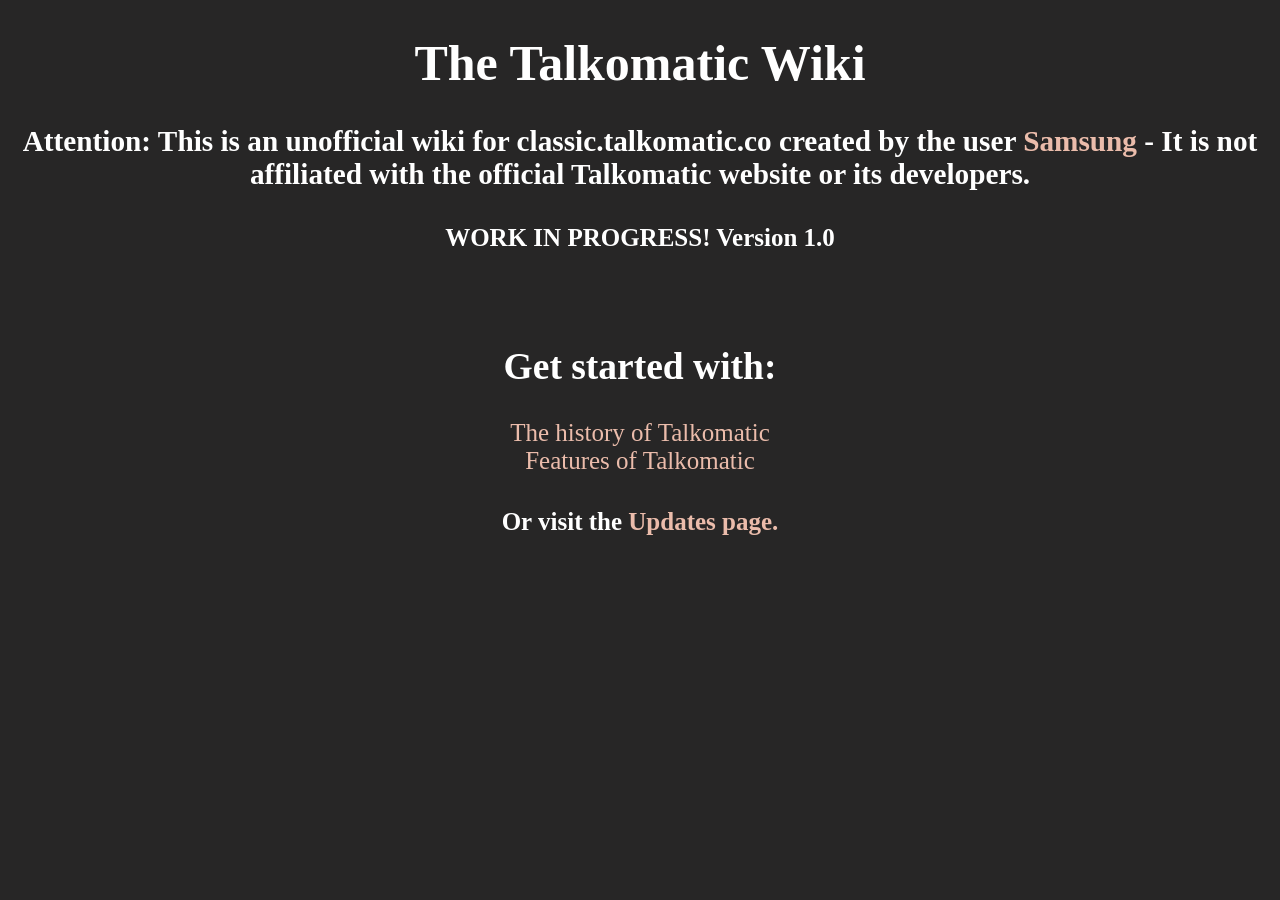
<file: Talkomatic Wiki/pages/index.html>
<!doctype html>
<html>
    <head>
        <title>Talkomatic Wiki</title>
        <link rel="stylesheet" href="../styles/style.css">
    </head>
    <body>
        <h1>The Talkomatic Wiki</h1>
        <h3>Attention: This is an unofficial wiki for classic.talkomatic.co created by the user <a href="https://github.com/samsungtbots" target="_blank">Samsung</a> - It is not affiliated with the official Talkomatic website or its developers.</h3>
        <h4>WORK IN PROGRESS! Version 1.0</h4><br/>
        <h2>Get started with:</h2>
            <a href="history.html">The history of Talkomatic</a><br/>
            <a href="features.html">Features of Talkomatic</a>
        <h4>Or visit the <a href="wikiupdates.html">Updates page.</a></h4>
    </body>
</html>
</file>
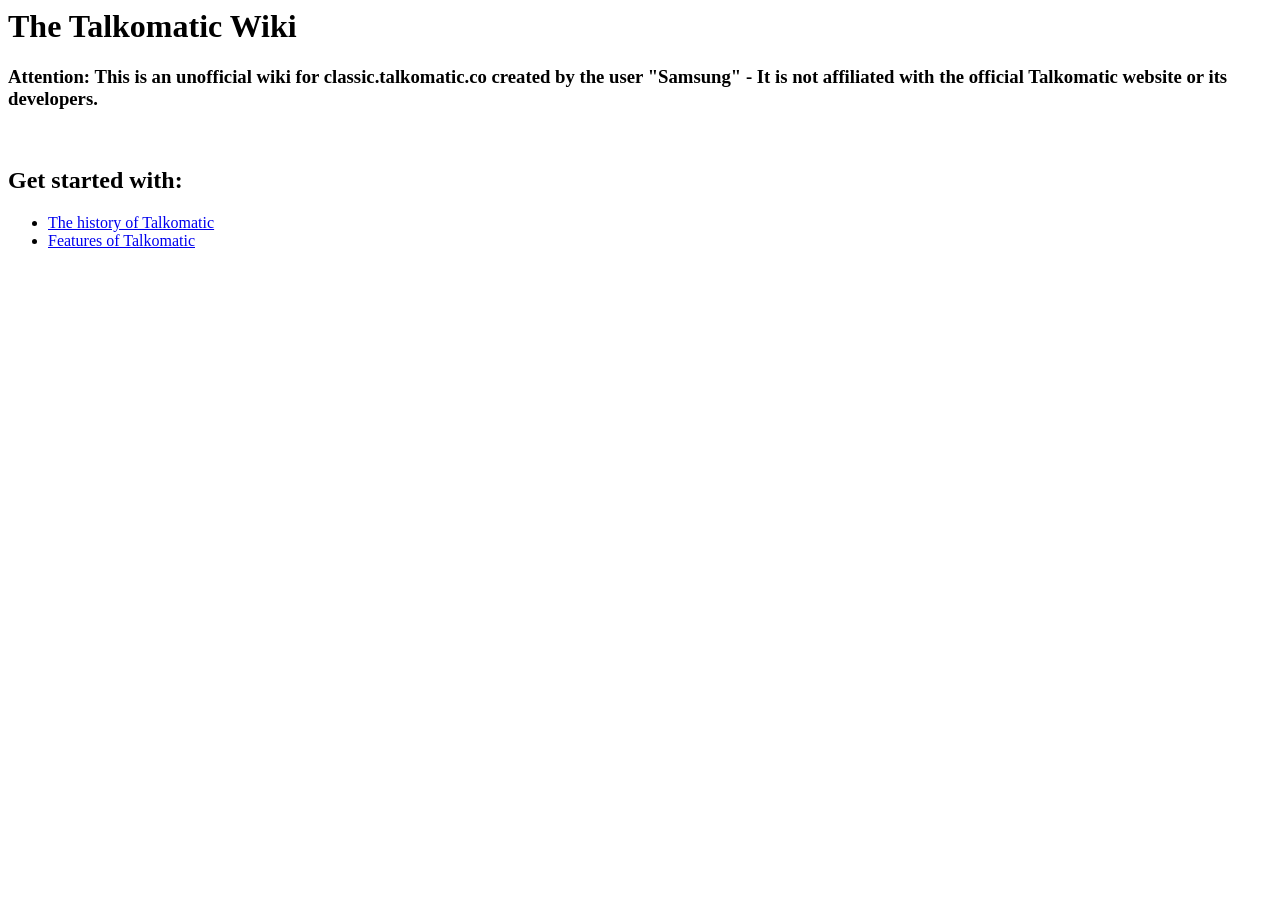
<file: main.html>
<head>
    <title>Talkomatic Wiki</title>
</head>
<body>
    <h1>The Talkomatic Wiki</h1>
    <h3>Attention: This is an unofficial wiki for classic.talkomatic.co created by the user "Samsung" - It is not affiliated with the official Talkomatic website or its developers.</h3><br/>
    <h2>Get started with:</h2>
    <ul>
        <li><a href="history.html">The history of Talkomatic</a></li>
        <li><a href="features.html">Features of Talkomatic</a></li>
    </ul>
</file>
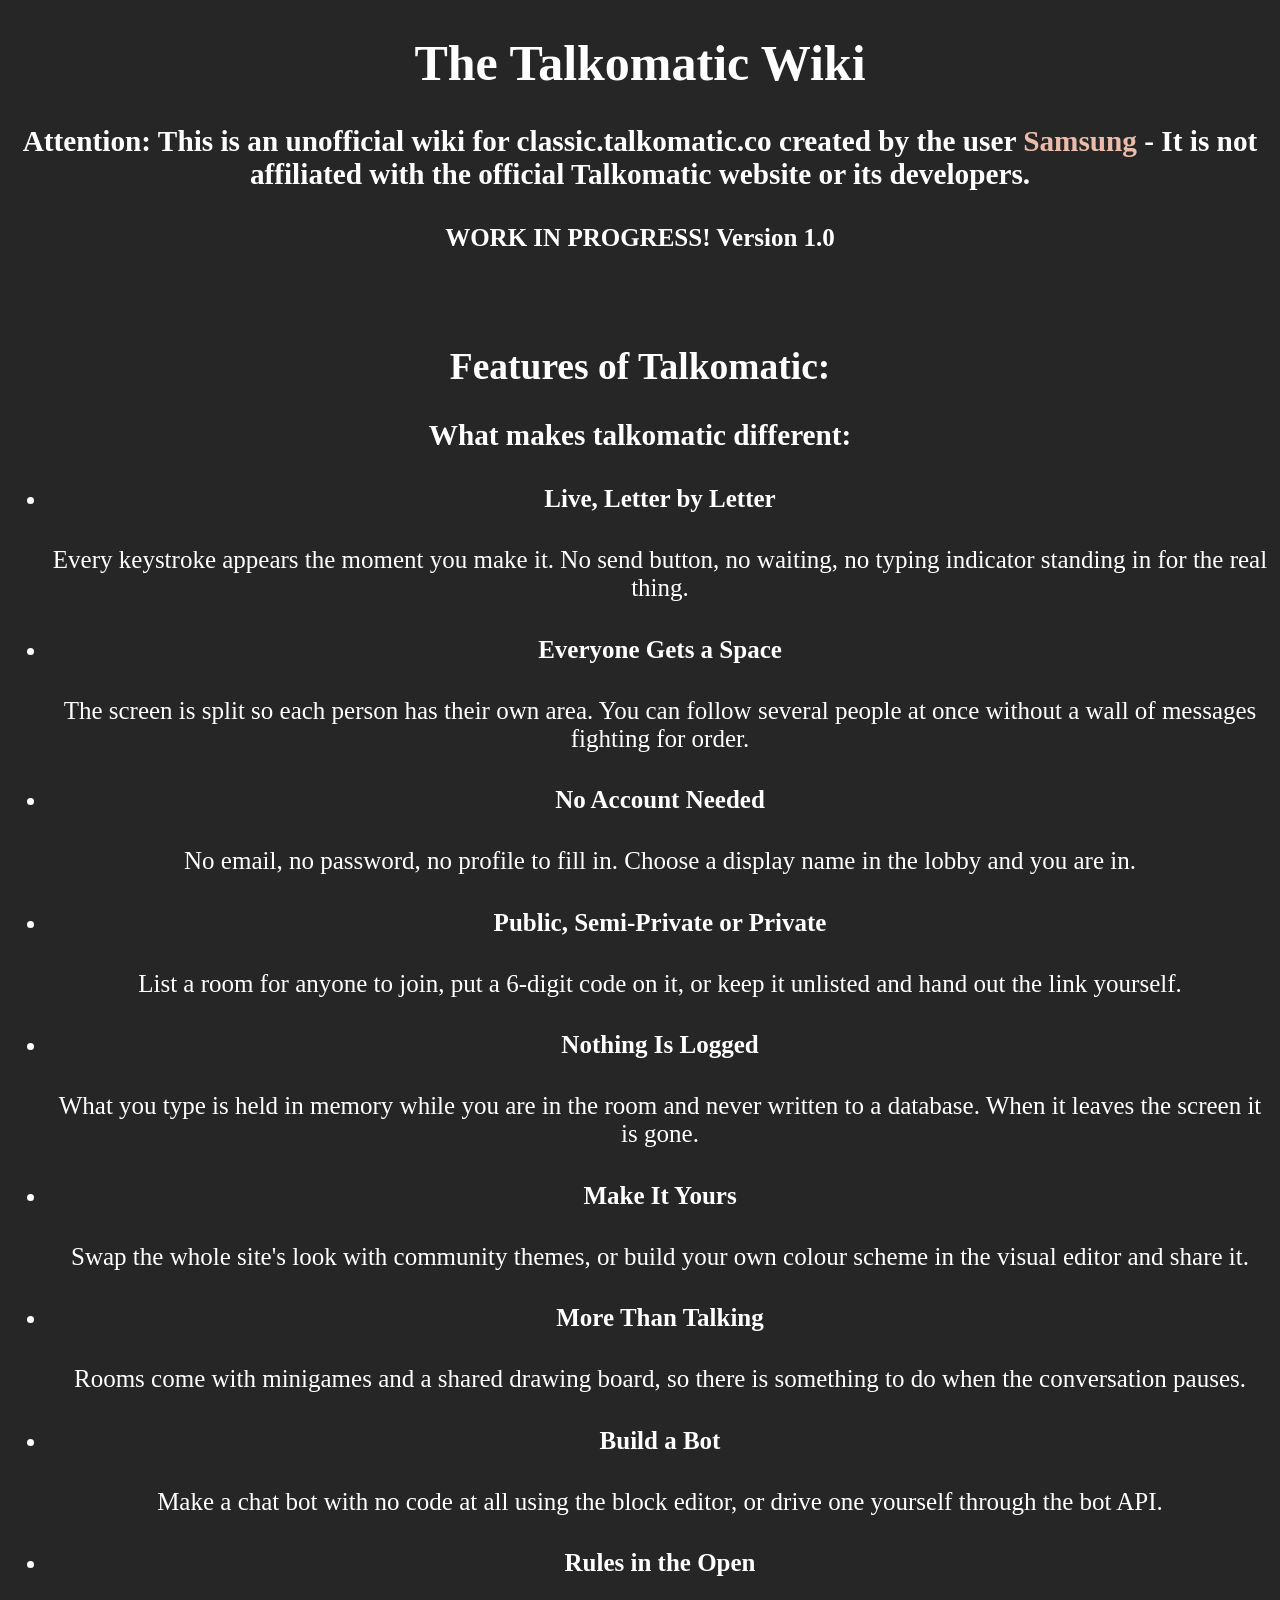
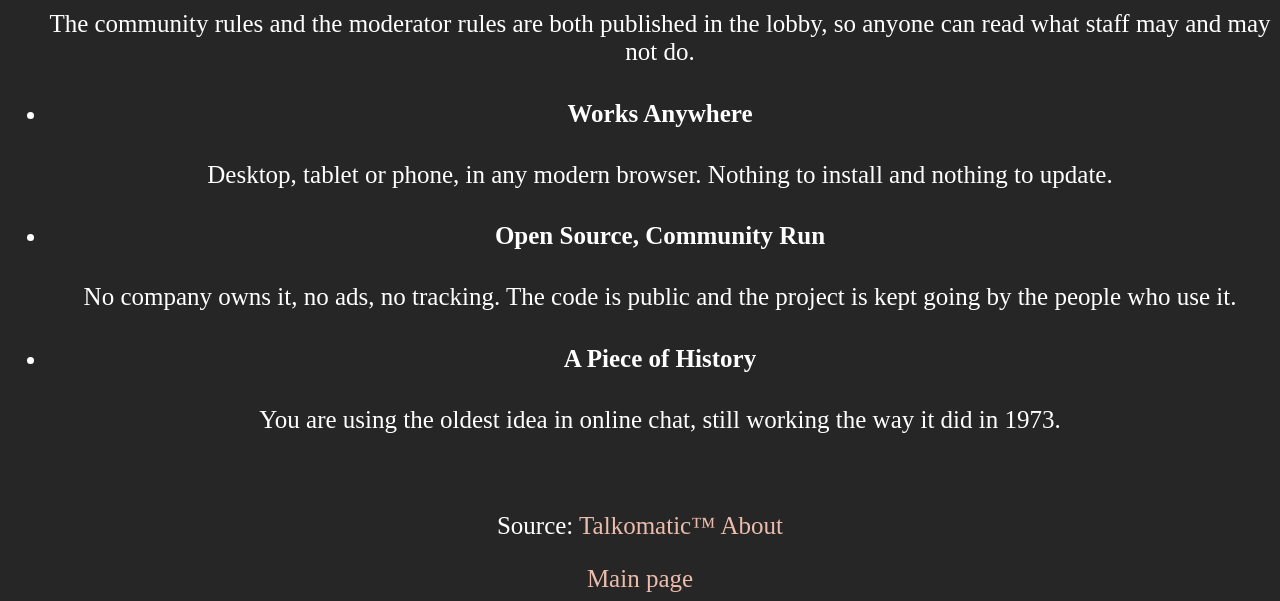
<file: Talkomatic Wiki/pages/features.html>
<!doctype html>
<html>
    <head>
        <title>Features - Talkomatic Wiki</title>
        <link rel="stylesheet" href="../styles/style.css">
    </head>
    <body>
        <h1>The Talkomatic Wiki</h1>
        <h3>Attention: This is an unofficial wiki for classic.talkomatic.co created by the user <a href="https://github.com/samsungtbots" target="_blank">Samsung</a> - It is not affiliated with the official Talkomatic website or its developers.</h3>
        <h4>WORK IN PROGRESS! Version 1.0</h4><br/>
        <h2>Features of Talkomatic:</h2>
        <h3>What makes talkomatic different:</h3>
        <ul>
            <li><h4>Live, Letter by Letter</h4><p>Every keystroke appears the moment you make it. No send button, no waiting, no typing indicator standing in for the real thing.</p></li>
            <li><h4>Everyone Gets a Space</h4><p>The screen is split so each person has their own area. You can follow several people at once without a wall of messages fighting for order.</p></li>
            <li><h4>No Account Needed</h4><p>No email, no password, no profile to fill in. Choose a display name in the lobby and you are in.</p></li>
            <li><h4>Public, Semi-Private or Private</h4><p>List a room for anyone to join, put a 6-digit code on it, or keep it unlisted and hand out the link yourself.</p></li>
            <li><h4>Nothing Is Logged</h4><p>What you type is held in memory while you are in the room and never written to a database. When it leaves the screen it is gone.</p></li>
            <li><h4>Make It Yours</h4><p>Swap the whole site's look with community themes, or build your own colour scheme in the visual editor and share it.</p></li>
            <li><h4>More Than Talking</h4><p>Rooms come with minigames and a shared drawing board, so there is something to do when the conversation pauses.</p></li>
            <li><h4>Build a Bot</h4><p>Make a chat bot with no code at all using the block editor, or drive one yourself through the bot API.</p></li>
            <li><h4>Rules in the Open</h4><p>The community rules and the moderator rules are both published in the lobby, so anyone can read what staff may and may not do.</p></li>
            <li><h4>Works Anywhere</h4><p>Desktop, tablet or phone, in any modern browser. Nothing to install and nothing to update.</p></li>
            <li><h4>Open Source, Community Run</h4><p>No company owns it, no ads, no tracking. The code is public and the project is kept going by the people who use it.</p></li>
            <li><h4>A Piece of History</h4><p>You are using the oldest idea in online chat, still working the way it did in 1973.</p></li>
        </ul>
        <br/>
            <p>Source: <a href="https://classic.talkomatic.co/about.html" target="_blank">Talkomatic™ About</a></p>
            <a href="index.html">Main page</a>
    </body>
</html>
</file>
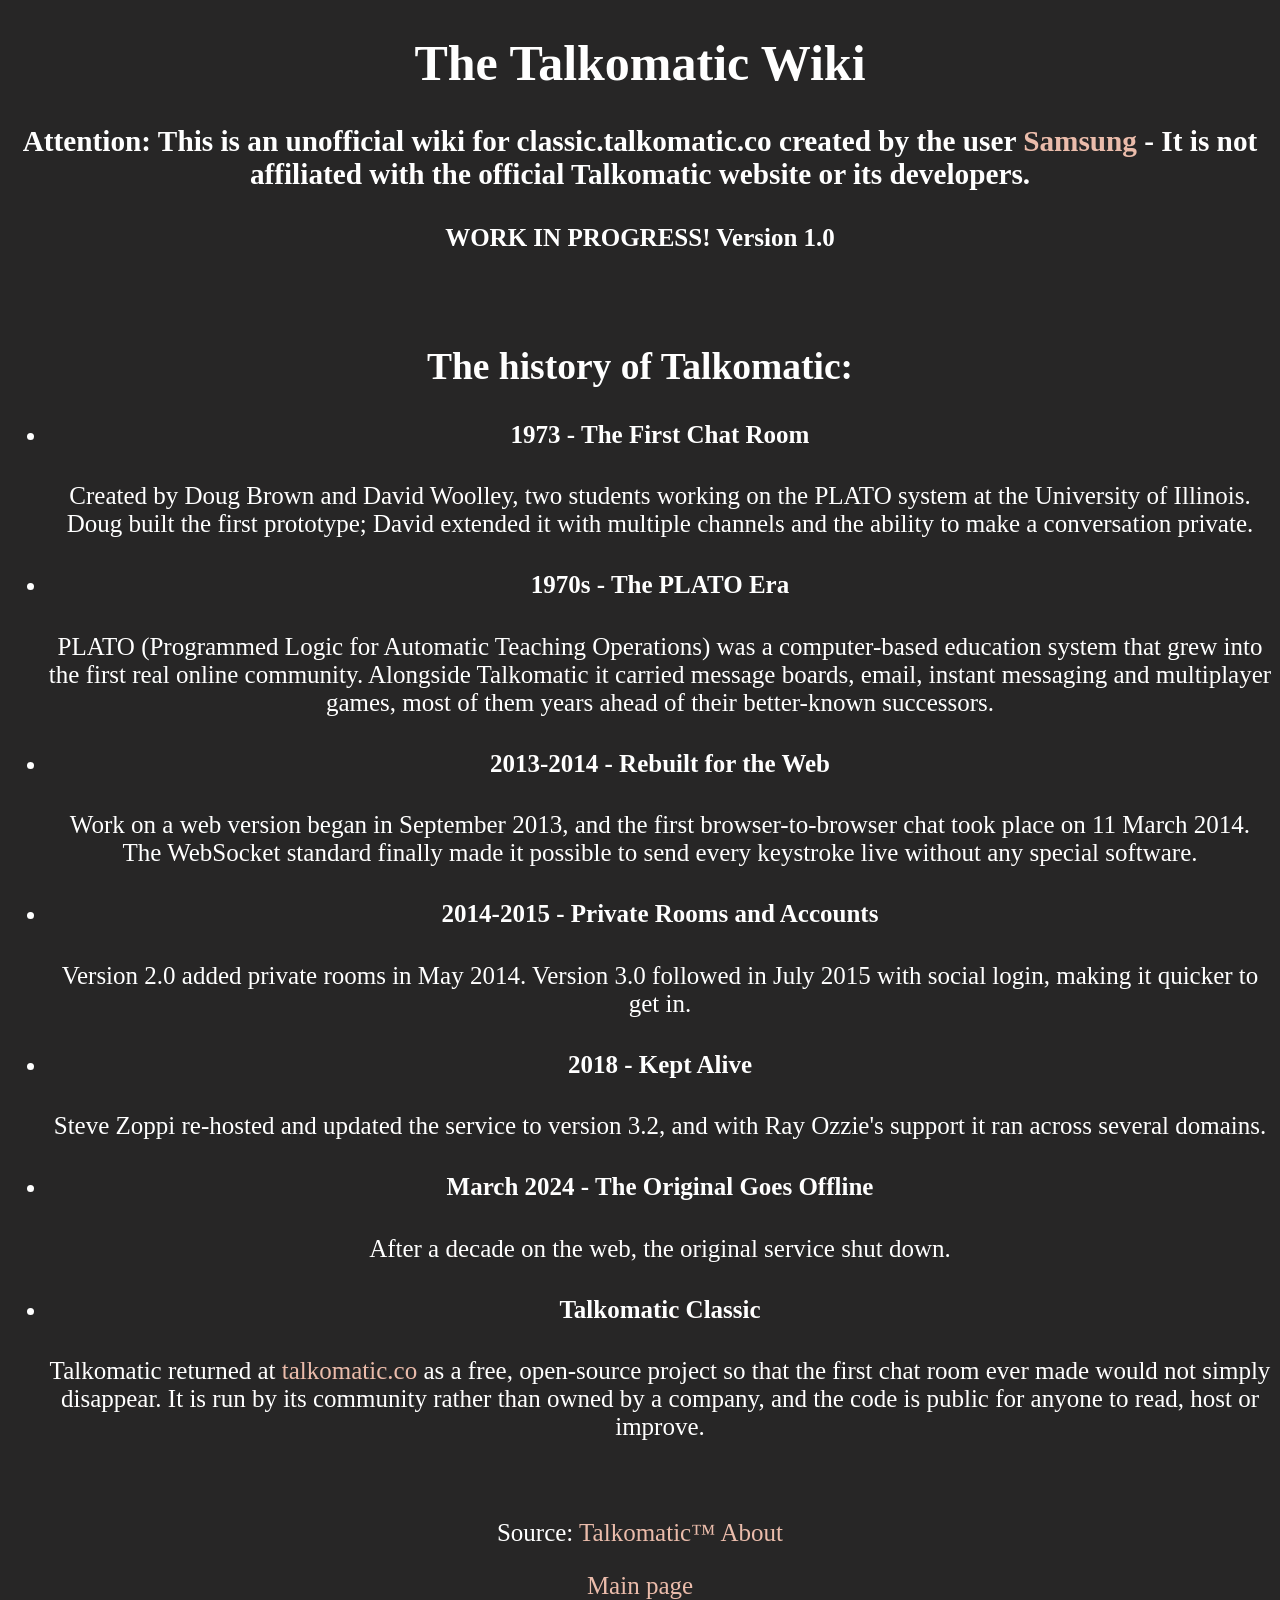
<file: Talkomatic Wiki/pages/history.html>
<!doctype html>
<html>
    <head>
        <title>History - Talkomatic Wiki</title>
        <link rel="stylesheet" href="../styles/style.css">
    </head>
    <body>
        <h1>The Talkomatic Wiki</h1>
        <h3>Attention: This is an unofficial wiki for classic.talkomatic.co created by the user <a href="https://github.com/samsungtbots" target="_blank">Samsung</a> - It is not affiliated with the official Talkomatic website or its developers.</h3>
        <h4>WORK IN PROGRESS! Version 1.0</h4><br/>
        <h2>The history of Talkomatic:</h2>
        <ul>
            <li><h4>1973 - The First Chat Room</h4><p>Created by Doug Brown and David Woolley, two students working on the PLATO system at the University of Illinois. Doug built the first prototype; David extended it with multiple channels and the ability to make a conversation private.</p></li>
            <li><h4>1970s - The PLATO Era</h4><p>PLATO (Programmed Logic for Automatic Teaching Operations) was a computer-based education system that grew into the first real online community. Alongside Talkomatic it carried message boards, email, instant messaging and multiplayer games, most of them years ahead of their better-known successors.</p></li>
            <li><h4>2013-2014 - Rebuilt for the Web</h4><p>Work on a web version began in September 2013, and the first browser-to-browser chat took place on 11 March 2014. The WebSocket standard finally made it possible to send every keystroke live without any special software.</p></li>
            <li><h4>2014-2015 - Private Rooms and Accounts</h4><p>Version 2.0 added private rooms in May 2014. Version 3.0 followed in July 2015 with social login, making it quicker to get in.</p></li>
            <li><h4>2018 - Kept Alive</h4><p>Steve Zoppi re-hosted and updated the service to version 3.2, and with Ray Ozzie's support it ran across several domains.</p></li>
            <li><h4>March 2024 - The Original Goes Offline</h4><p>After a decade on the web, the original service shut down.</p></li>
            <li><h4>Talkomatic Classic</h4><p>Talkomatic returned at <a href="https://talkomatic.co" target="_blank">talkomatic.co</a> as a free, open-source project so that the first chat room ever made would not simply disappear. It is run by its community rather than owned by a company, and the code is public for anyone to read, host or improve.</p></li>
        </ul>
        <br/>
            <p>Source: <a href="https://classic.talkomatic.co/about.html" target="_blank">Talkomatic™ About</a></p>
            <a href="index.html">Main page</a>
    </body>
</html>
</file>
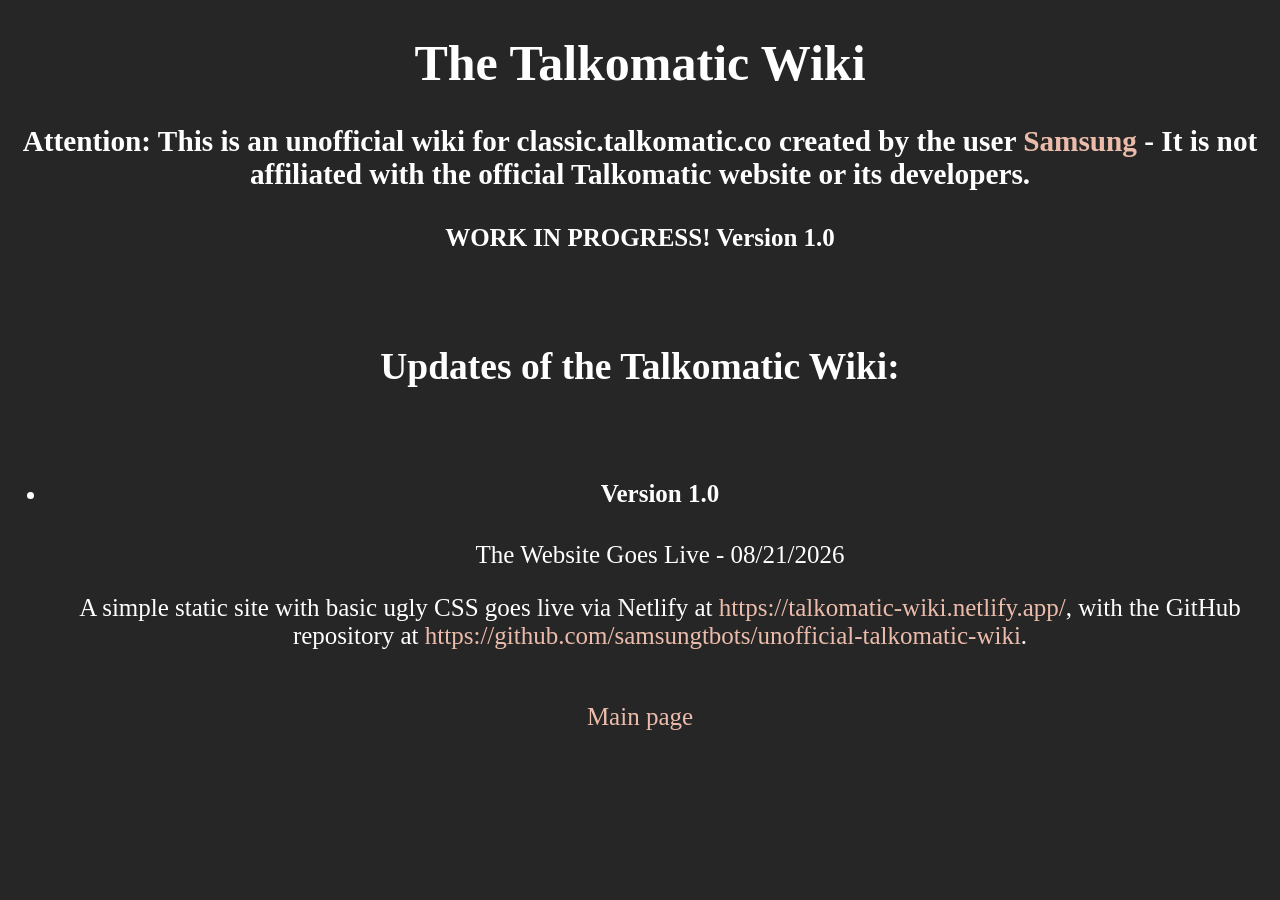
<file: Talkomatic Wiki/pages/wikiupdates.html>
<!doctype html>
<html>
    <head>
        <title>Updates - Talkomatic Wiki</title>
        <link rel="stylesheet" href="../styles/style.css">
    </head>
    <body>
        <h1>The Talkomatic Wiki</h1>
        <h3>Attention: This is an unofficial wiki for classic.talkomatic.co created by the user <a href="https://github.com/samsungtbots" target="_blank">Samsung</a> - It is not affiliated with the official Talkomatic website or its developers.</h3>
        <h4>WORK IN PROGRESS! Version 1.0</h4><br/>
        <h2>Updates of the Talkomatic Wiki:</h2><br/>
        <ul>
            <li><h4>Version 1.0</h4><p>The Website Goes Live - 08/21/2026</p></li>
            <p>A simple static site with basic ugly CSS goes live via Netlify at <a href="https://talkomatic-wiki.netlify.app/" target="_blank">https://talkomatic-wiki.netlify.app/</a>, with the GitHub repository at <a href="https://github.com/samsungtbots/unofficial-talkomatic-wiki" target="_blank">https://github.com/samsungtbots/unofficial-talkomatic-wiki</a>.</p>
        </ul>
        <br/>
            <a href="index.html">Main page</a>
    </body>
</html>
</file>
<file: Talkomatic Wiki/styles/style.css>
body {
    background: rgb(39, 38, 38);
    color: white;
    font-size: 25px;
    font-weight: lighter;
    text-align: center;
    margin-top: 5px;
}
a:link {
  color: rgb(235, 188, 171);
  background-color: transparent;
  text-decoration: none;
}

a:visited {
  color: rgb(235, 188, 171);
  background-color: transparent;
  text-decoration: none;
}

a:hover {
  color: rgb(163, 130, 118);
  background-color: transparent;
  text-decoration: underline;
}

a:active {
  color: rgb(163, 130, 118);
  background-color: transparent;
  text-decoration: underline;
}
</file>
